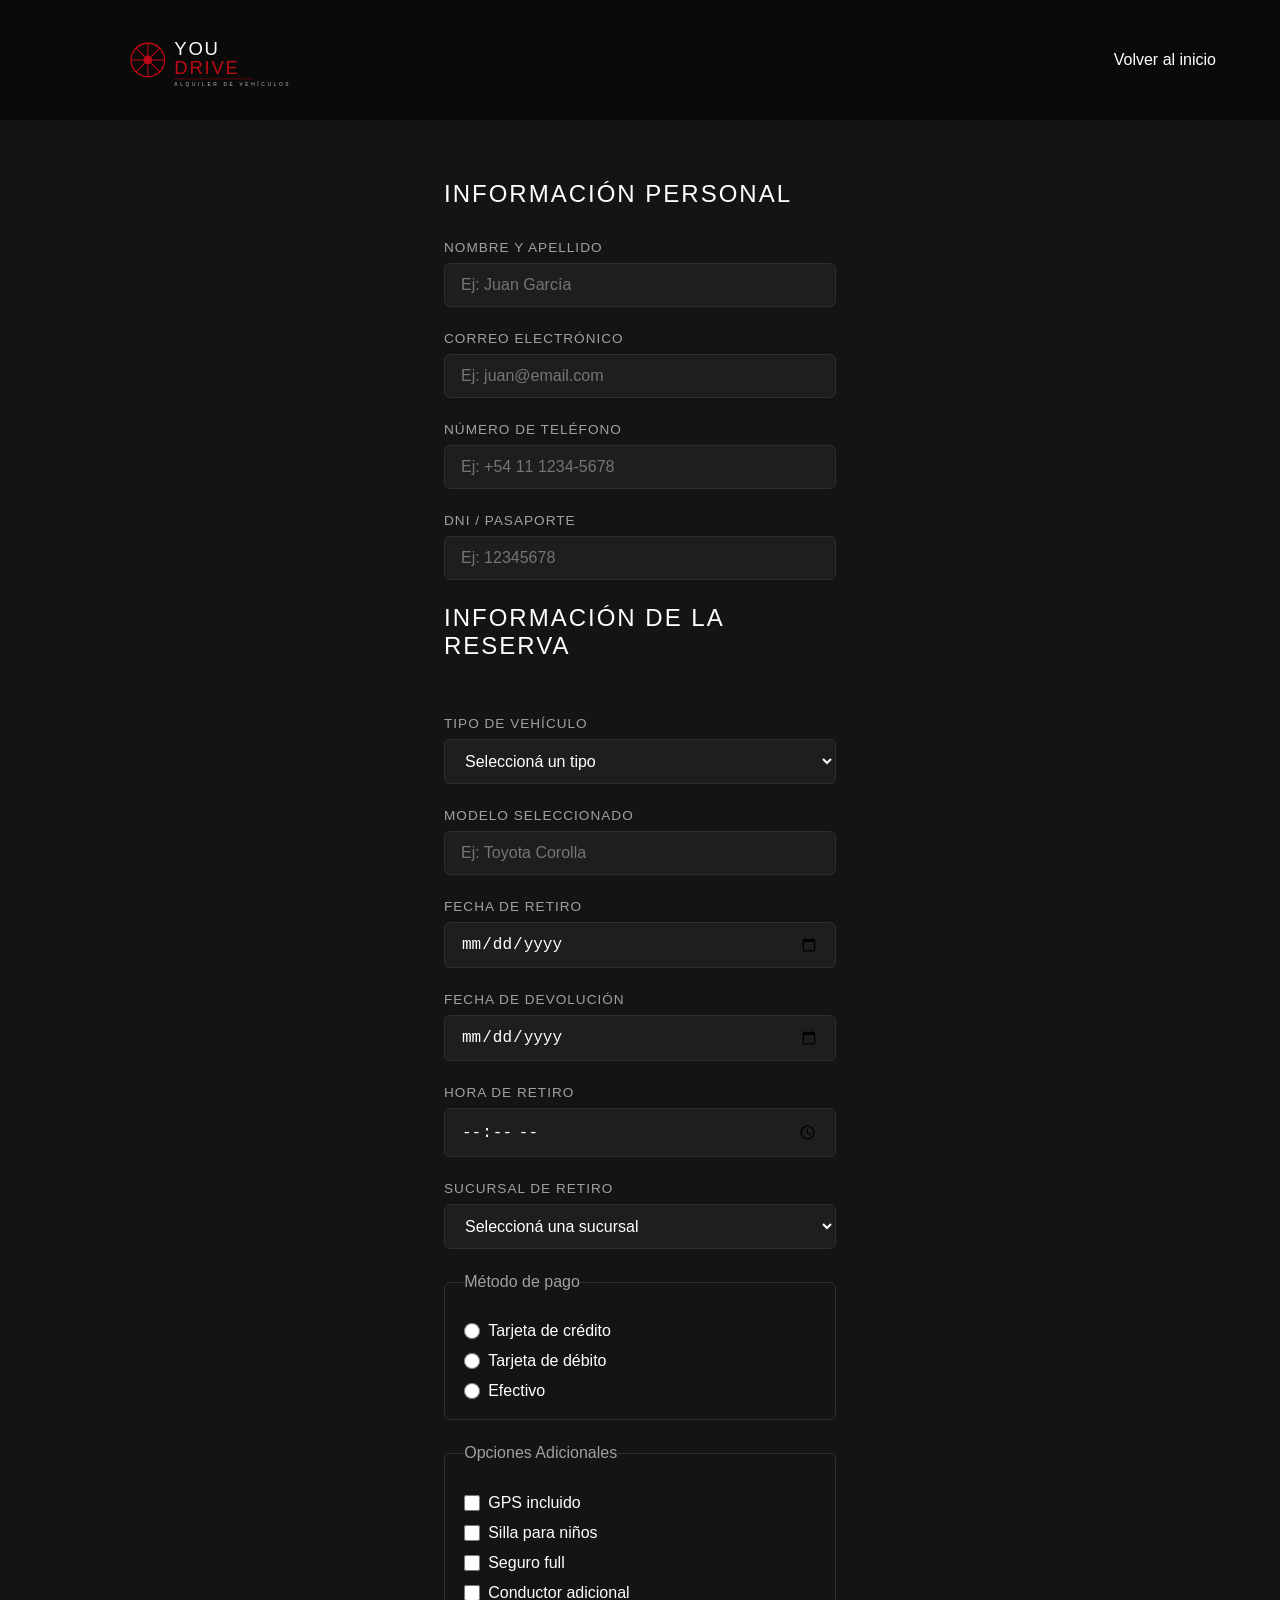
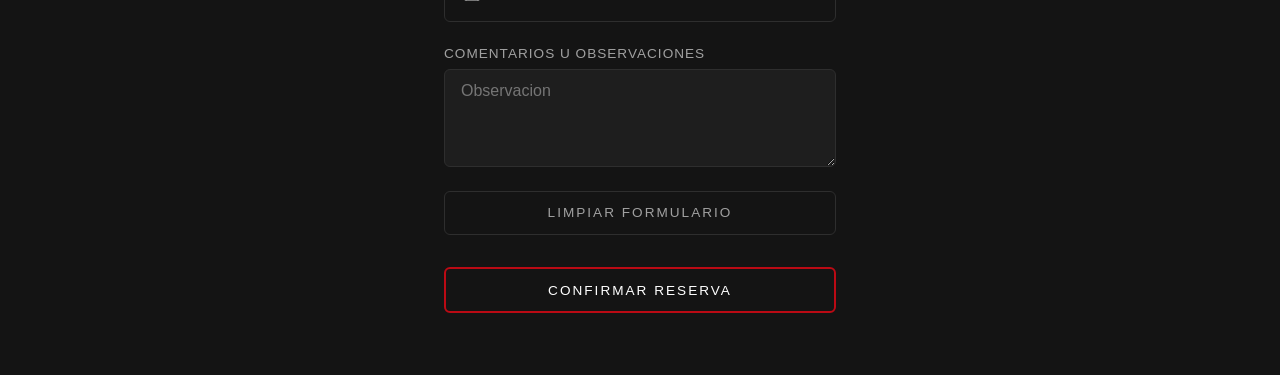
<file: page/reserva.html>
<!doctype html>
<html lang="es">
  <head>
    <meta charset="UTF-8" />
    <meta name="viewport" content="width=device-width, initial-scale=1.0" />
    <title>Reservas</title>
    <link rel="stylesheet" href="styles/global.css" />
    <link rel="stylesheet" href="styles/reserva.css" />
    <link rel="icon" type="image/x-icon" href="img/comercio.png" />
  </head>
  <body>
    <header>
      <div class="contenedor-header">
        <div class="contenedor-logo">
          <img
            class="imagen-logo"
            src="img/logo_youdrive.svg"
            alt="Logo de YouDrive"
          />
        </div>
        <nav>
          <ul class="nav-ul">
            <li><a href="index.html">Volver al inicio</a></li>
          </ul>
        </nav>
      </div>
    </header>
    <section class="seccion-reserva">
      <h2 class="reserva-titulo">Información Personal</h2>

      <form class="reserva-form" action="#" method="get">
        <div class="form-grupo">
          <label for="nombre">Nombre y apellido</label>
          <input
            type="text"
            id="nombre"
            name="nombre"
            placeholder="Ej: Juan García"
            autocomplete="name"
            required
          />
        </div>
        <div class="form-grupo">
          <label for="email">Correo electrónico</label>
          <input
            type="email"
            id="email"
            name="email"
            placeholder="Ej: juan@email.com"
            autocomplete="email"
            required
          />
        </div>

        <div class="form-grupo">
          <label for="telefono">Número de teléfono</label>
          <input
            type="tel"
            id="telefono"
            name="telefono"
            placeholder="Ej: +54 11 1234-5678"
            required
          />
        </div>

        <div class="form-grupo">
          <label for="documento">DNI / Pasaporte</label>
          <input
            type="text"
            id="documento"
            name="documento"
            placeholder="Ej: 12345678"
            required
          />
        </div>

        <h2 class="reserva-titulo">Información de la reserva</h2>
        <div class="form-grupo">
          <label for="tipo-vehiculo">Tipo de vehículo</label>
          <select id="tipo-vehiculo" name="tipo-vehiculo" required>
            <option value="" disabled selected>Seleccioná un tipo</option>
            <option value="auto">Auto</option>
            <option value="suv">SUV</option>
            <option value="camioneta">Camioneta</option>
            <option value="furgon">Furgón</option>
          </select>
        </div>

        <div class="form-grupo">
          <label for="modelo">Modelo seleccionado</label>
          <input
            type="text"
            id="modelo"
            name="modelo"
            placeholder="Ej: Toyota Corolla"
            required
          />
        </div>

        <div class="form-grupo">
          <label for="fecha-retiro">Fecha de retiro</label>
          <input type="date" id="fecha-retiro" name="fecha-retiro" required />
        </div>

        <div class="form-grupo">
          <label for="fecha-devolucion">Fecha de devolución</label>
          <input
            type="date"
            id="fecha-devolucion"
            name="fecha-devolucion"
            required
          />
        </div>

        <div class="form-grupo">
          <label for="hora-retiro">Hora de retiro</label>
          <input type="time" id="hora-retiro" name="hora-retiro" required />
        </div>

        <div class="form-grupo">
          <label for="sucursal">Sucursal de retiro</label>
          <select id="sucursal" name="sucursal" required>
            <option value="" disabled selected>Seleccioná una sucursal</option>
            <option value="centro">Ramallo</option>
            <option value="norte">San Nicolas</option>
            <option value="sur">CABA</option>
            <option value="aeropuerto">Rosario</option>
          </select>
        </div>
        <fieldset class="form-fieldset">
          <legend class="form-legend">Método de pago</legend>
          <div class="form-radio-grupo">
            <label class="form-radio-label">
              <input type="radio" name="pago" value="tarjeta" required />
              Tarjeta de crédito
            </label>
            <label class="form-radio-label">
              <input type="radio" name="pago" value="debito" /> Tarjeta de
              débito
            </label>
            <label class="form-radio-label">
              <input type="radio" name="pago" value="efectivo" /> Efectivo
            </label>
          </div>
        </fieldset>
        <fieldset class="form-fieldset">
          <legend class="form-legend">Opciones Adicionales</legend>
          <div class="form-check-grupo">
            <label class="form-check-label">
              <input type="checkbox" name="extras" value="gps" /> GPS incluido
            </label>
            <label class="form-check-label">
              <input type="checkbox" name="extras" value="silla-ninos" /> Silla
              para niños
            </label>
            <label class="form-check-label">
              <input type="checkbox" name="extras" value="seguro-full" /> Seguro
              full
            </label>
            <label class="form-check-label">
              <input
                type="checkbox"
                name="extras"
                value="conductor-adicional"
              />
              Conductor adicional
            </label>
          </div>
        </fieldset>
        <div class="form-grupo">
          <label for="comentarios">Comentarios u observaciones</label>
          <textarea
            id="comentarios"
            name="comentarios"
            placeholder="Observacion"
            rows="4"
          ></textarea>
        </div>

        <button type="reset" class="btn-limpiar">Limpiar formulario</button>
        <button type="submit" class="btn-reserva">Confirmar reserva</button>
      </form>
    </section>
  </body>
</html>
</file>
<file: page/styles/global.css>
:root {
  --color-fondo: #141414;
  --color-fondo-card: #1e1e1e;
  --color-fondo-suave: #2a2a2a;

  --color-texto: #ffffff;
  --color-texto-suave: #a0a0a0;
  --color-texto-muted: #6b6b6b;

  --color-acento: #bb0a14;
  --color-acento-hover: #990008;

  --color-borde: #2e2e2e;
  --color-oscuro: #0a0a0a;
}

* {
  margin: 0;
  padding: 0;
  box-sizing: border-box;
}

body {
  font-family: "Roboto", sans-serif;
  font-weight: 300;
  background-color: var(--color-fondo);
  color: var(--color-texto);
}

header {
  background-color: var(--color-oscuro);
  padding: 1rem 5%;
  /* position: sticky; */
  /* top: 0; */
  /* z-index: 100; */
}

img {
  max-width: 100%;
  display: block;
}

ul {
  list-style: none;
}

a {
  text-decoration: none;
  color: inherit;
}

.btn-primario {
  background-color: var(--color-acento);
  color: var(--color-texto);
  border: none;

  padding: 10px 24px;
  font-size: 0.85rem;
  cursor: pointer;
  letter-spacing: 1px;
  text-transform: uppercase;
  transition: background-color 0.3s ease;
}

.btn-primario:hover {
  background-color: var(--color-acento-hover);
}
.btn-secundario {
  background-color: transparent;
  color: var(--color-texto);
  border: 1px solid var(--color-texto);
  padding: 12px 28px;
  cursor: pointer;
  font-size: 0.9rem;
  letter-spacing: 1px;
  text-transform: uppercase;
  transition: all 0.3s ease;
}
.btn-secundario:hover {
  background-color: var(--color-texto);
  color: var(--color-fondo);
}
h1,
h2,
h3,
h4 {
  font-weight: 400;
  letter-spacing: 1px;
}

h2 {
  font-size: 2rem;
  margin-bottom: 1rem;
}

h3 {
  font-size: 1.2rem;
  margin-bottom: 0.5rem;
}

p {
  color: var(--color-texto-suave);
  line-height: 1.7;
}
</file>
<file: page/styles/reserva.css>
.contenedor-header {
  display: flex;
  justify-content: space-between;
  align-items: center;
  position: sticky;
  top: 0;
  z-index: 100;
}
.contenedor-logo {
  width: 300px;
}

.imagen-logo {
  width: 100%;
}

.nav-ul {
  display: flex;
  flex-direction: row;
  gap: 2rem;
  justify-content: space-between;
}

a {
  position: relative;
}

a::after {
  content: "";
  width: 0%;
  position: absolute;
  border-bottom: 2px solid #fff;
  bottom: 0;
  left: 0;
  transition: all 0.3s;
}

a:hover::after {
  width: 100%;
}

header {
  background-color: var(--color-oscuro);
  padding: 1rem 5%;
}

/*SECCIÓN RESERVA */
.seccion-reserva {
  max-width: 520px;
  margin: 60px auto;
  padding: 0 5%;
}

.reserva-titulo {
  font-size: 1.5rem;
  color: var(--color-texto);
  margin-bottom: 2rem;
  text-transform: uppercase;
  letter-spacing: 2px;
}

/* FORMULARIO*/
.reserva-form {
  display: flex;
  flex-direction: column;
  gap: 1.5rem;
}

.form-grupo {
  display: flex;
  flex-direction: column;
  gap: 0.5rem;
}

.form-grupo label {
  color: var(--color-texto-suave);
  font-size: 0.85rem;
  text-transform: uppercase;
  letter-spacing: 1px;
}

.form-grupo input,
.form-grupo select {
  background-color: var(--color-fondo-card);
  border: 1px solid var(--color-borde);
  border-radius: 6px;
  color: var(--color-texto);
  font-size: 1rem;
  padding: 0.75rem 1rem;
  transition: border-color 0.3s;
  outline: none;
  width: 100%;
}

.form-grupo input:focus,
.form-grupo select:focus {
  border-color: var(--color-acento);/*cuando se hace focus aparece el borde rojo*/
}

.form-fieldset {
  border: 1px solid var(--color-borde);
  border-radius: 6px;
  padding: 1.2rem;
}

.form-legend {
  color: var(--color-texto-suave);
}

.form-radio-grupo,
.form-check-grupo {
  display: flex;
  flex-direction: column;
  gap: 0.75rem;
  margin-top: 0.75rem;
}

.form-radio-label,
.form-check-label {
  display: flex;
  align-items: center;
  gap: 0.5rem;
  color: var(--color-texto);
  font-size: 1rem;
  cursor: pointer;
}


/*a los hijos descendentes de tipo radio y checkbox , se le asignan esos valores*/
.form-radio-label input[type="radio"],
.form-check-label input[type="checkbox"] {
  accent-color: var(--color-acento);
  width: 16px;
  height: 16px;
  cursor: pointer;
}

.form-grupo textarea {
  background-color: var(--color-fondo-card);
  border: 1px solid var(--color-borde);
  border-radius: 6px;
  color: var(--color-texto);
  font-size: 1rem;
  padding: 0.75rem 1rem;
  transition: border-color 0.3s;
  outline: none;
  width: 100%;
  resize: vertical;
  font-family: inherit;
}

.form-grupo textarea:focus {
  border-color: var(--color-acento);
}

.btn-limpiar {
  padding: 0.85rem;
  background-color: transparent;
  color: var(--color-texto-suave);
  border: 1px solid var(--color-borde);
  border-radius: 6px;
  font-size: 0.85rem;
  letter-spacing: 2px;
  text-transform: uppercase;
  cursor: pointer;
  transition: all 0.3s;
}

.btn-limpiar:hover {
  border-color: var(--color-texto-suave);
  color: var(--color-texto);
}

.btn-reserva {
  margin-top: 0.5rem;
  padding: 0.85rem;
  background-color: transparent;
  color: var(--color-texto);
  border: 2px solid var(--color-acento);
  border-radius: 6px;
  font-size: 0.85rem;
  letter-spacing: 2px;
  text-transform: uppercase;
  cursor: pointer;
  transition: all 0.3s;
}

.btn-reserva:hover {
  background-color: var(--color-acento);
  color: #fff;
}

/* RESPONSIVE */
@media (max-width: 480px) {
  .seccion-reserva {
    margin: 40px auto;
  }

  .reserva-titulo {
    font-size: 1rem;
  }

  .form-fieldset {
    padding: 1rem;
  }

  .contenedor-logo {
    width: 175px;
  }

  .nav-ul{
    font-size: small;
  }
}
</file>
